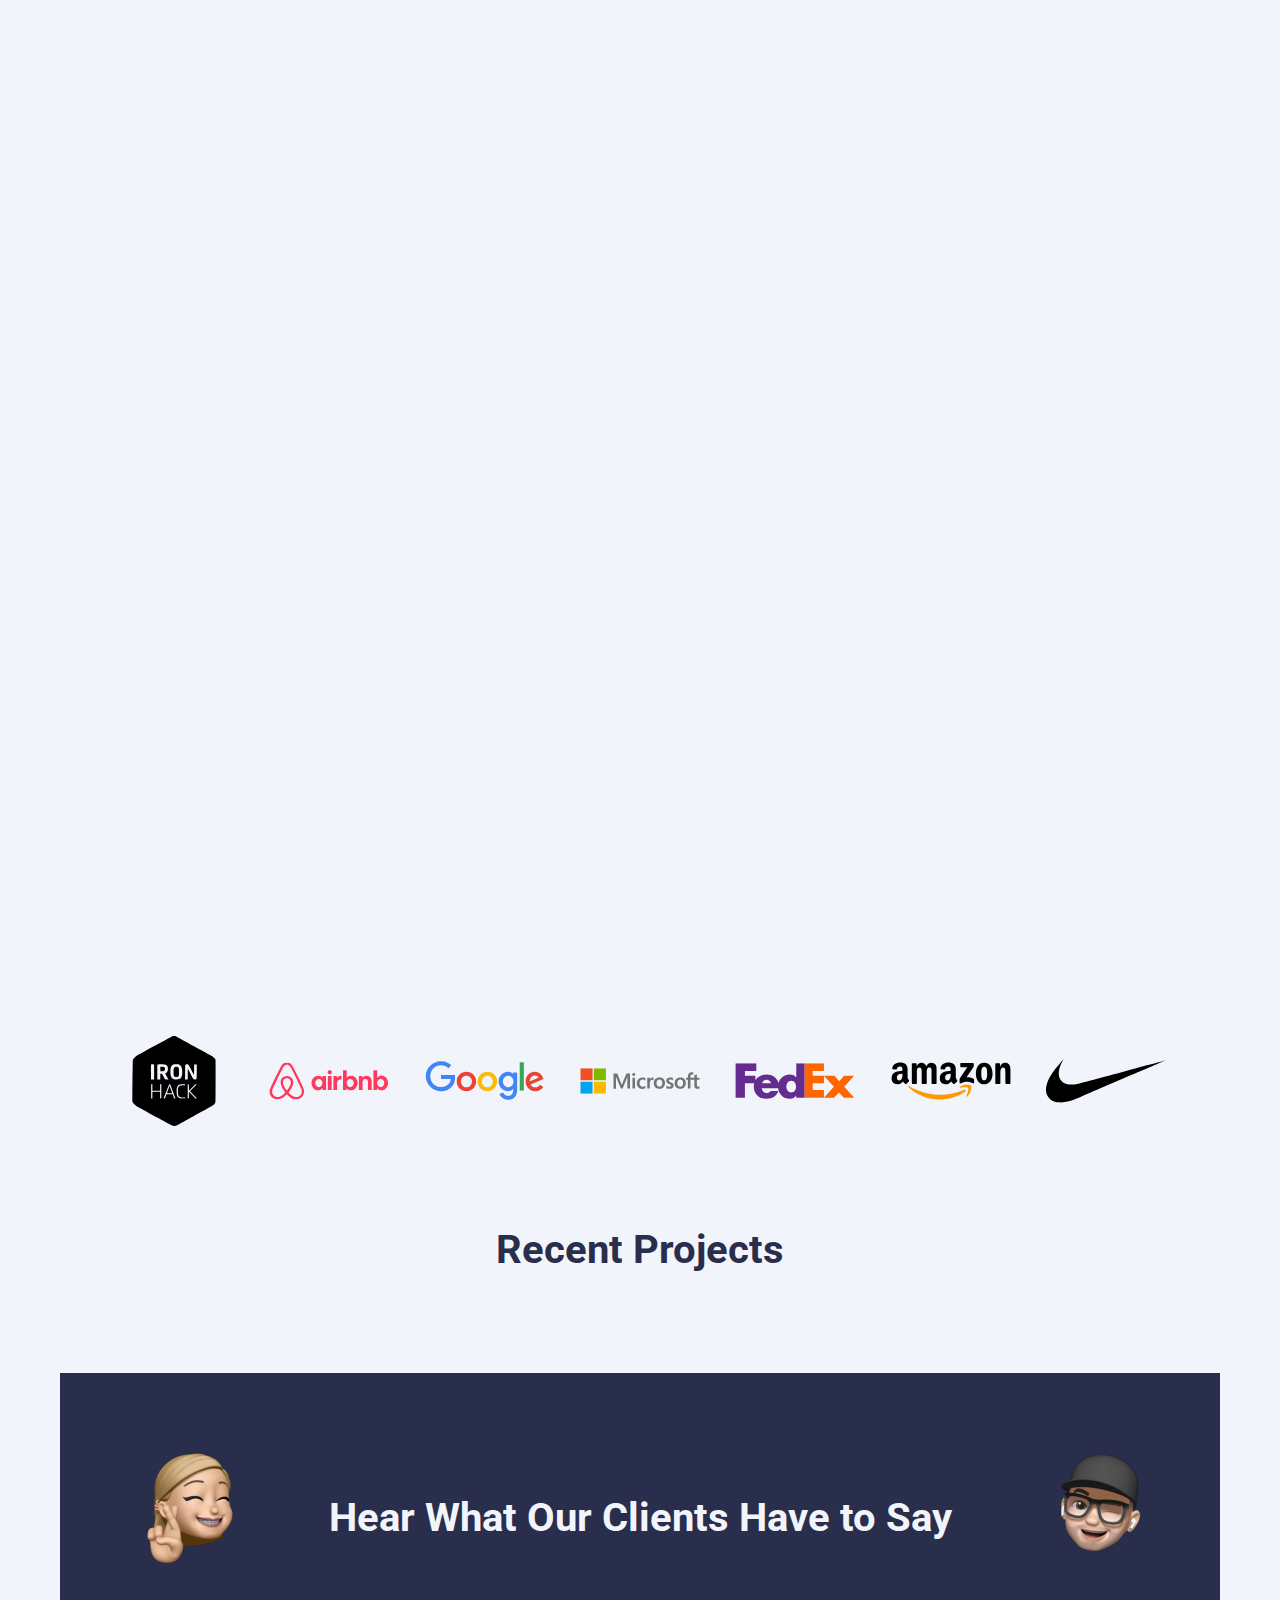
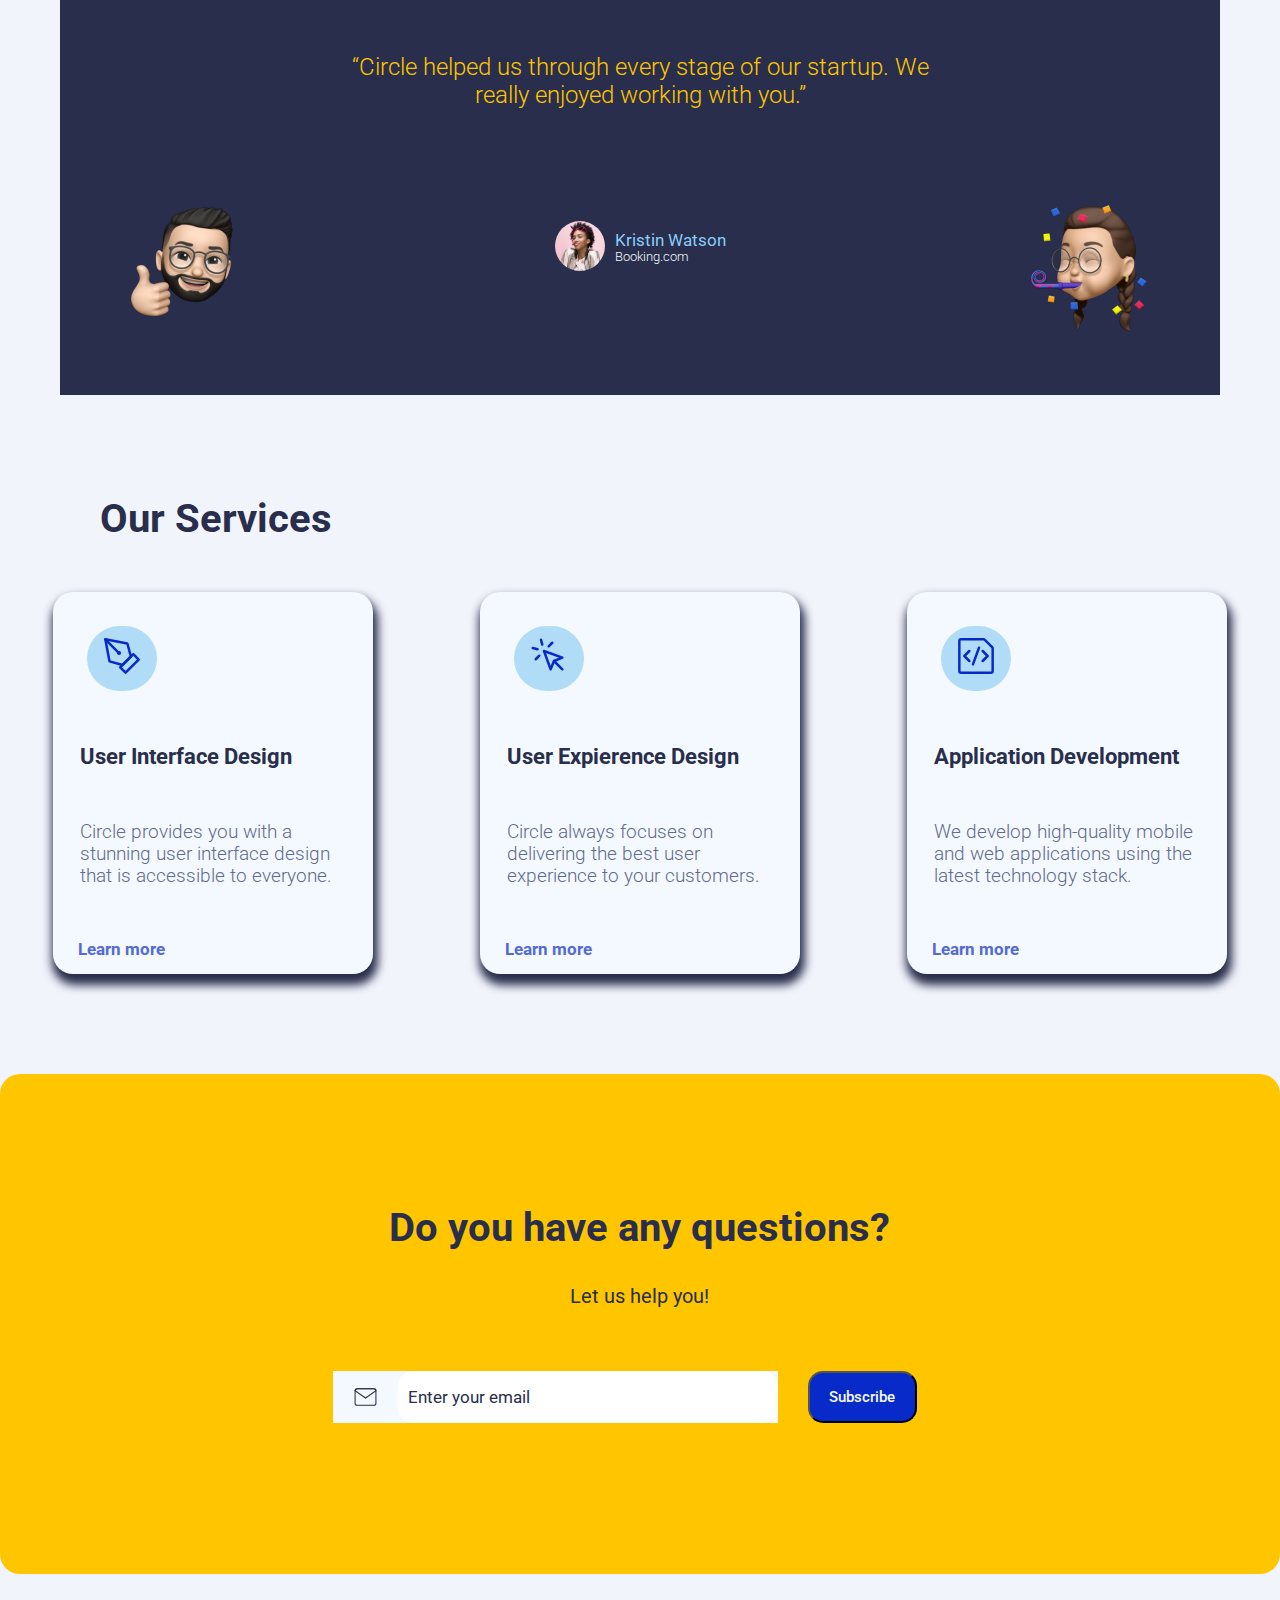
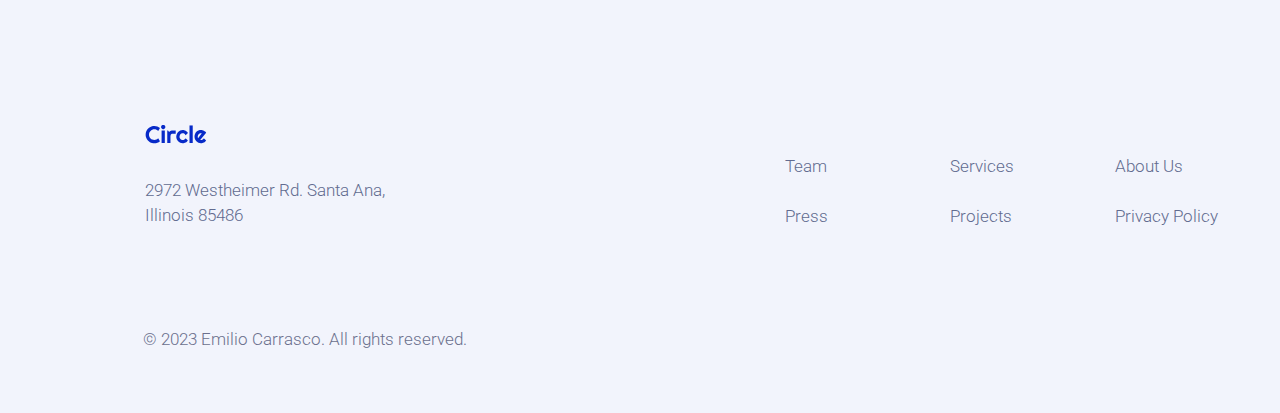
<file: index.html>
<!DOCTYPE html>
<html lang="en">

<head>
   <meta charset="UTF-8" />
   <meta http-equiv="X-UA-Compatible" content="IE=edge" />
   <meta name="viewport" content="width=device-width, initial-scale=1.0" />
   <title>Circle Agency Emiand13</title>
   <link rel="stylesheet" href="resources/styles/style.css" />
   <link rel="stylesheet" href="resources/styles/MediaQuery.css" />
</head>

<body>
   <!-- -----------SuperSplash------------------ -->
    <div class="supersplash">
      <div class="circle13"></div>
      <div class="outer-circle"></div>
      <div class="inner-circle"></div>
      <div class="box box-top-left"></div>
      <div class="box box-bottom-left"></div>
      <div class="box box-bottom-right"></div>
      <div class="box box-top-right"></div>
   </div>  
   <!--------- Empieza el NavBar mobile------------------------>
   <section class="top-nav">
      <div>
         <img class="move-logo" src="./resources/images/logos/circle.svg" alt="circle-logo" />
      </div>
      <input id="menu-toggle" type="checkbox" />
      <label class="menu-button-container" for="menu-toggle">
         <div class="menu-button"></div>
      </label>
      <ul class="menu">
         <li><a href="index.html" class="headline-light"> Home</a>
         </li>
         <li>
            <a href="./project-page-simple.html" class="headline-light">
               Project-Page-Simple</a>
         </li>
         <li>
            <a href="index.html#projects" class="headline-light">
               Projects</a>
         </li>
         <li>
            <a href="index.html#services" class="headline-light">
               Services</a>
         </li>
         <li>
            <a href="about.html#about" class="headline-light">
               About</a>
         </li>
      </ul>
      <button id="header-button" class="btn" onclick="location.href='contact-us.html'" type="button">
         Contact Us
      </button>
   </section>

   <!------------------ Empieza la seccion Hero --------->
   <section class="section1" id="home">
      <div class="home flex">
         <h1>Empower Your Business With Stunning Design!</h1>
         <p>
            Circle is a digital design and development studio. We design and
            develop astonishing websites and mobile apps.
         </p>

         <!-- Este código crea un enlace de texto "Get in touch" dentro de un contenedor div. Al hacer clic en este enlace, el usuario será dirigido al archivo "contact-us.html". -->

         <div class="buttonsHero flex">
            <a href="./contact-us.html" class="getinTouch buttonGetinTouch  buttonBlue" style="cursor: pointer">Get
               in touch
            </a>

            <!-- Este código crea un enlace de texto "seeourWork" dentro de un contenedor div. Al hacer clic en este enlace, el usuario será dirigido a la seccion "Recent Projects". -->
            <a href="#projects" class="seeourWork buttonWhite" style="cursor: pointer">See our work
            </a>
         </div>
      </div>

      <!-- En este codigo tenemos 3 imagenes dentro de un div con diferentes clases para los estilos  -->

      <div class="heroComposition">
         <img class="creditcard card1" src="./resources/images/hero-section/card-1.png" alt="credit/debit card" />
         <img class="hero" src="./resources/images/hero-section/hero-image.png" alt="hero_img" />
         <img class="creditcard card2" src="./resources/images/hero-section/card-2.png" alt="card2" />
      </div>
   </section>

   <!-- Empieza Seccion de logos -->


   <section class="brands flex margin-index">

      <img class="slideLeft" src="./resources/images/logos/OIP.svg" alt="Ironhack logo" />
      <img class="slideLeft" src="./resources/images/logos/airbnb-logo.svg" alt="Airbnb logo" />
      <img class="slideLeft" src="./resources/images/logos/google-logo.svg" alt="Google logo" />
      <img class="slideLeft" src="./resources/images/logos/microsoft-logo.svg" alt="Microsoft logo" />

      <!-- He quitado el logo adidas porque no me gusta como queda -->

      <!-- <img class="slideLeft" 
    src="./resources/images/logos/Adidas_Logo.svg" 
    alt="Adidas_Logo" />  -->
    
      <img class="slideLeft" src="./resources/images/logos/fedex-logo.svg" alt="Fedex logo" />
      <img class="slideLeft" src="./resources/images/logos/amazon-logo.svg" alt="Amazon logo" />
      <img class="slideLeft" src="./resources/images/logos/Logo_NIKE.svg" alt="Logo_NIKE" />
   </section>
   <!-- Empieza Recent Projects -->

   <section id="projects" class="recent-projects">
      <h3>Recent Projects</h3>
   </section>
   <!--        
       <section class="projects-wrapper">
         <div class="container">
            <img class="projects-img"
             id="API1img"
              src="./resources/images/projects-section/1.jpg" 
              alt="simplify" />
            <div class="inner-project">
               <h4 id="API1name" class="body-intro">Simplify</h4>
               <p id="API1description" class="feature-text">UI Design & App Development</p>
               <ahref="./project-page-simple.html">Learn more</a>
            </div>
         </div>
      
         <div class="container">
            <img class="projects-img" id="API2img" src="./resources/images/projects-section/2.jpg" alt="Dashcoin-icon" />
            <div class="inner-project">
               <h4 id="API2name" class="body-intro">Dashcoin</h4>
               <p id="API2description" class="feature-text">Web Development</p>
               <a href="./project-page-simple.html">Learn more</a>
            </div>
         </div>
      
         <div class="container">
            <img class="projects-img" id="API3img" src="./resources/images/projects-section/3.jpg" alt="Vectorify-icon" />
            <div class="inner-project">
               <h4 id="API3name" class="body-intro">Vectorify</h4>
               <p id="API3description" class="feature-text">User Experience Design</p>
               <a href="./project-page-simple.html">Learn more</a>
            </div>
         </div>
      </section>  -->

   <!-- ----------Empieza la seccion Reviews ------------------>

   <section id="reviews">
      <div class="box-sm review-box">
         <div class="review-col">
            <img src="./resources/images/testimonial-section/memoji-1.png" class="emoji" alt="" />

            <img src="./resources/images/testimonial-section/memoji-3.png" class="emoji" alt="" />
         </div>

         <div class="review-col">
            <h2>Hear What Our Clients Have to Say</h2>
            <q>Circle helped us through every stage of our startup. We
               really enjoyed working with you.</q>

            <div id="review-name">
               <div class="review-name-img">
                  <img src="./resources/images/testimonial-section/profile.png" alt="" />
               </div>
               <div class="review-name-text">
                  <h3>Kristin Watson</h3>
                  <p>Booking.com</p>
               </div>
            </div>
         </div>
         <div class="review-col">
            <img src="./resources/images/testimonial-section/memoji-2.png" class="emoji"
               alt="woman looking at camera" />
            <img src="./resources/images/testimonial-section/memoji-4.png" class="emoji" alt="" />
         </div>
      </div>
   </section>

   <!-- Empieza Our Services -->

   <section id="services" class="our-services margin-large">
      <h3>Our Services</h3>
   </section>


   <!-- Aqui cambiaremos la clase projects por projects-services -->
   <!-- Aqui cambiaremos la clase container por container-services -->
   <section class="projects-services">
      <div class="container-services">
         <main class="services-img">
            <img src="./resources/images/services-section/icons/1.svg" alt="User Interface Design" />
         </main>

         <h5>User Interface Design</h5>
         <p class="feature-text-services">
            Circle provides you with a stunning user interface design that is
            accessible to everyone.
         </p>

         <a href="./project-page-simple.html"> Learn more</a>
      </div>

      <div class="container-services">
         <main class="services-img">
            <img src="./resources/images/services-section/icons/2.svg" alt="User Interface Design" />
         </main>

         <h5>User Expierence Design</h5>
         <p class="feature-text-services">
            Circle always focuses on delivering the best user experience to
            your customers.
         </p>

         <a href="./project-page-simple.html"> Learn more</a>
      </div>

      <div class="container-services">
         <main class="services-img">
            <img src="./resources/images/services-section/icons/3.svg" alt="User Interface Design" />
         </main>

         <h5>Application Development</h5>
         <p class="feature-text-services">
            We develop high-quality mobile and web applications using the
            latest technology stack.
         </p>

         <a href="./project-page-simple.html"> Learn more</a>
      </div>
   </section>

   <!-- Empieza Newsletter -->

   <section id="newsletter" class="margin-medium">
      <div class="newsletter-wrapper half-width-desktop full-width-mobile margin-mobile">
         <h3>Do you have any questions?</h3>
         <p class="body-intro-light">Let us help you!</p>
         <div class="newsletter-subscribe flex-column-mobile">
            <div class="newsletter-subscribe-input full-width-mobile">
               <img src="./resources/images/newsletter/icon/mail.svg" />
               <input type="email" placeholder="Enter your email" />
            </div>
            <button class="btn full-width-mobile margin-desktop">
               Subscribe
            </button>
         </div>
      </div>
   </section>

   <footer id="footer">
      <div class="footer-container margin-large">
         <div class="footer-content">
            <img src="./resources/images/logos/circle.svg" alt="circle-logo" />
            <p>2972 Westheimer Rd. Santa Ana,<br />Illinois 85486</p>
         </div>

         <div class="footer-content">
            <div class="footer-content-row">
               <a href="./about.html#team">Team</a>
               <a href="index.html#services">Services</a>
               <a href="./about.html#about">About Us</a>
            </div>

            <div class="footer-content-row">
               <a href="./index.html#home">Press</a>
               <a href="index.html#projects">Projects</a>
               <a href="./index.html#home">Privacy Policy</a>
            </div>
         </div>
      </div>
      <p class="Copyright-Emi"> © 2023 Emilio Carrasco. All rights reserved.</p>
      <script src="./resources/js/project.js"></script>
      <script src="./resources/js/index.js"></script>
      <script src="./resources/js/contact.js"></script> 
      <script src="./resources/js/splash.js"></script>

   </footer>
</body>

</html>
</file>
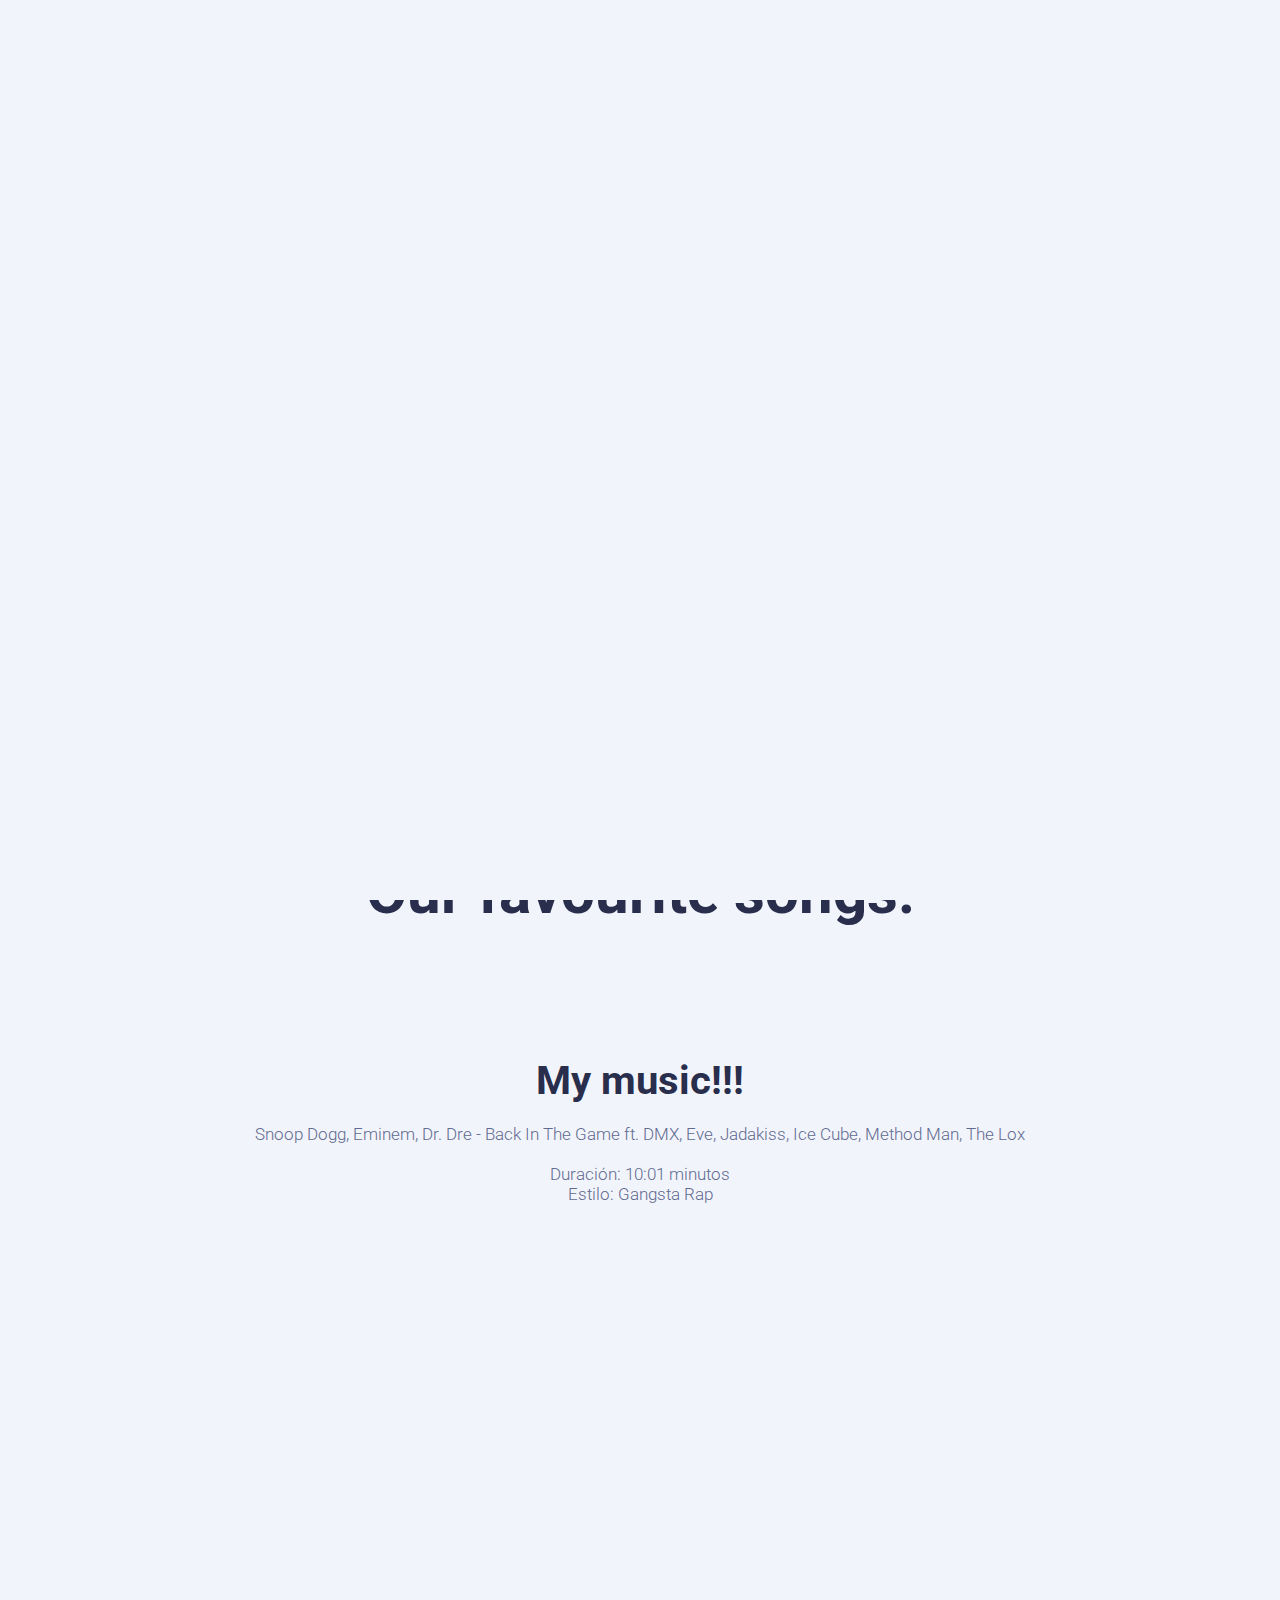
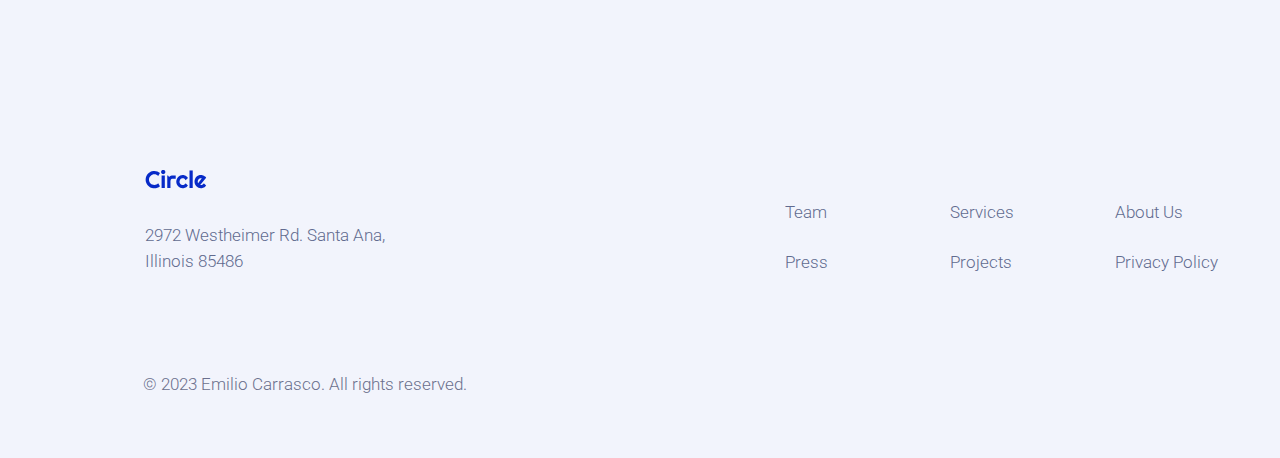
<file: about.html>
<!DOCTYPE html>
<html lang="en">

<head>
   <meta charset="UTF-8" />
   <meta http-equiv="X-UA-Compatible" content="IE=edge" />
   <meta name="viewport" content="width=device-width, initial-scale=1.0" />
   <link rel="stylesheet" href="resources/styles/style.css" />
   <link rel="stylesheet" href="resources/styles/MediaQuery.css" />
   <title>About Emiand13</title>
</head>

<body>

   <!-- SUPERSPLASH ======================================================== -->
   <div class="supersplash">
      <div class="circle13"></div>
      <div class="outer-circle"></div>
      <div class="inner-circle"></div>
      <div class="box box-top-left"></div>
      <div class="box box-bottom-left"></div>
      <div class="box box-bottom-right"></div>
      <div class="box box-top-right"></div>
   </div>

   <!-- NAV BAR Y TOGGLE ==================================================== -->
   <section class="top-nav">
      <div>
         <img class="move-logo" src="./resources/images/logos/circle.svg" alt="circle-logo" />
      </div>
      <input id="menu-toggle" type="checkbox" />
      <label class="menu-button-container" for="menu-toggle">
         <div class="menu-button"></div>
      </label>
      <ul class="menu">
         <li><a href="index.html" class="headline-light"> Home</a></li>
         <li><a href="./project-page-simple.html" class="headline-light">Project-Page-Simple</a></li>
         <li><a href="index.html#projects" class="headline-light">Projects</a></li>
         <li><a href="index.html#services" class="headline-light">Services</a></li>
      </ul>
      <button id="header-button" class="btn" onclick="location.href='contact-us.html'" type="button">
         Contact Us
      </button>
   </section>

   <!-- HEADER ============================================================ -->

   <section class="about-container">
      <h1 class="titulo-about">About Us</h1>
   </section>

   <br>

   <!-- TARGETA FLIP ======================================================== -->

   <div class="container flex">
      <div class="wrap">
         <div class="tarjeta-wrap">
            <div class="tarjeta">
               <div class="adelante" id="emi-img">
                  <h4 class="text-shadow" id="emi-name"></h4>
                  <img class="card-image" src="./resources/images/about/-1_orig[2399].jpeg" alt="">
               </div>
               <div class="atras">
                  <h2 id="emi-city"></h2>
                  <p id="emi-hobbies"></p>
                  <p class="bio" id="emi-bio"></p>
               </div>
            </div>
         </div>
      </div>
   </div>

   <!-- OUR FAVOURITE SONGS!!! -->

   <div class="estilo-general">
      <h1 class="musica-titulo">Our favourite songs!</h1>
      <h3 class="musica-titulo2">My music!!!</h3>
      <p class="musica-titulo-3">Snoop Dogg, Eminem, Dr. Dre - Back In The Game ft. DMX, Eve, Jadakiss, Ice Cube, Method
         Man, The Lox</p>
      <br>
      <p class="parrafo">Duración: 10:01 minutos</p>
      <p class="estilo-musica">Estilo: Gangsta Rap</p>
   </div>


   <!-- VIDEO SNOOP DOGG  ========================================== -->


   <section class="musica" id="musica">
      <div class="center-video">
         <iframe width="560" height="315" src="https://www.youtube.com/embed/_Rks2oCRS88" title="YouTube video player"
            frameborder="0"
            allow="accelerometer; autoplay; clipboard-write; encrypted-media; gyroscope; picture-in-picture; web-share"
            allowfullscreen></iframe>
      </div>
   </section>

   <!-- FOOTER ======================================================== -->


   <footer id="footer">
      <div class="footer-container margin-large">
         <div class="footer-content">
            <img src="./resources/images/logos/circle.svg" alt="circle-logo" />
            <p>2972 Westheimer Rd. Santa Ana,<br />Illinois 85486</p>
         </div>

         <div class="footer-content">
            <div class="footer-content-row">
               <a href="./about.html#team">Team</a>
               <a href="index.html#services">Services</a>
               <a href="./about.html#about">About Us</a>
            </div>

            <div class="footer-content-row">
               <a href="./index.html#home">Press</a>
               <a href="index.html#projects">Projects</a>
               <a href="./index.html#home">Privacy Policy</a>
            </div>
         </div>
      </div>
      <p class="Copyright-Emi"> © 2023 Emilio Carrasco. All rights reserved.</p>

      <script src="./resources/js/splash.js"></script>
      <script src="./resources/js/about.js"></script>
   </footer>


</body>

</html>
</file>
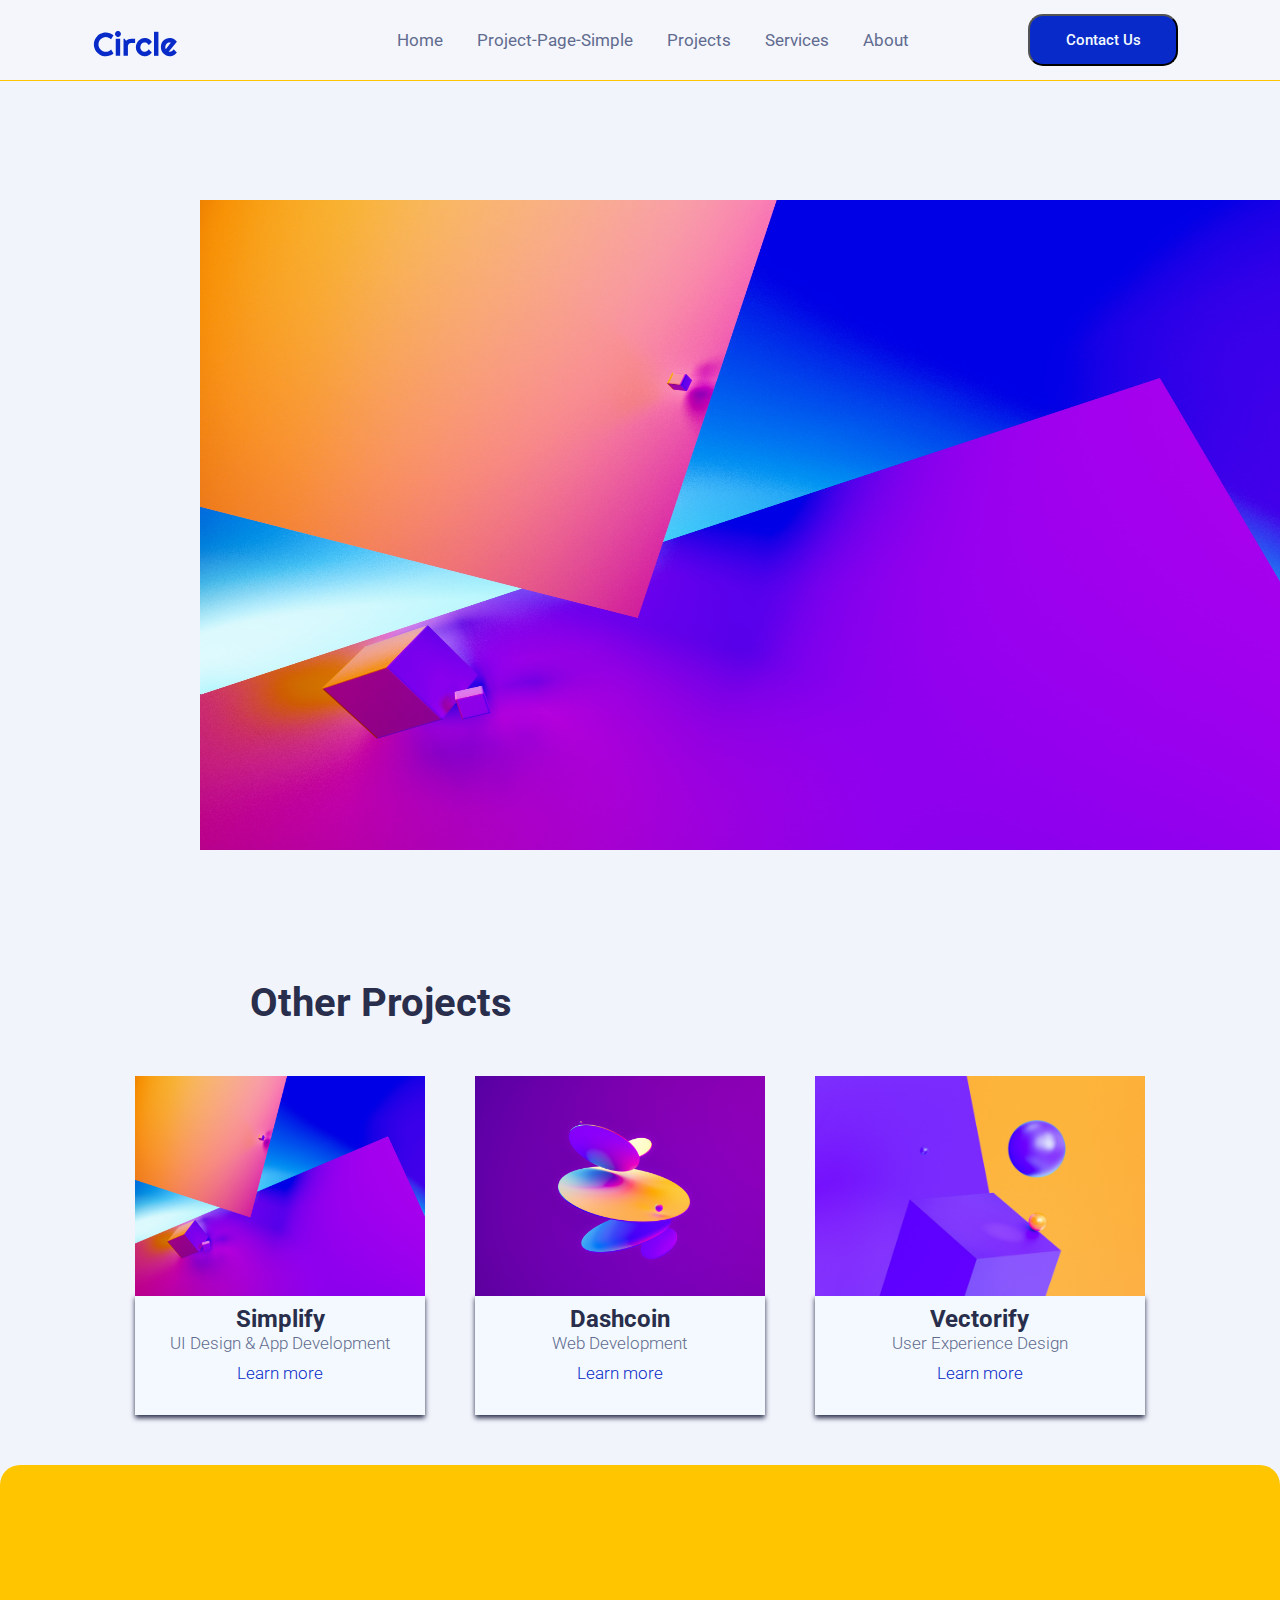
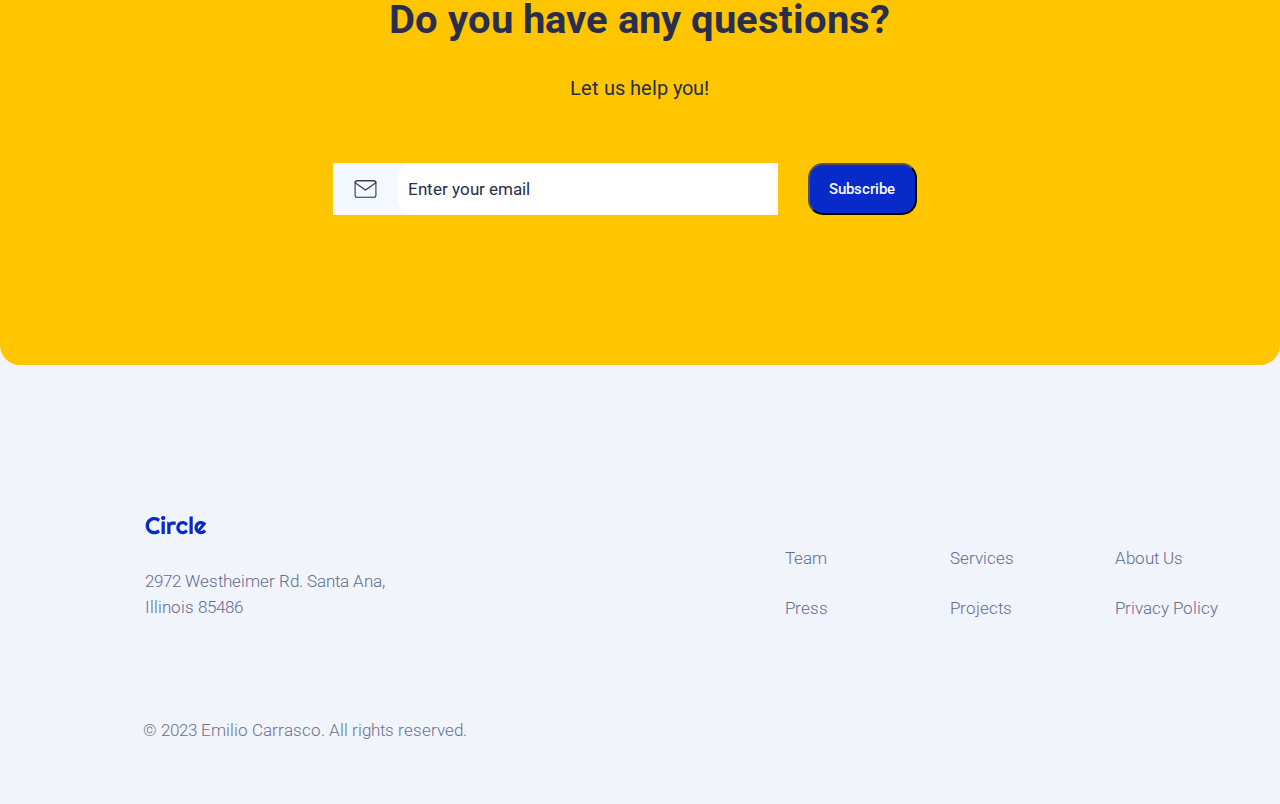
<file: project-page-simple.html>
<!DOCTYPE html>
<html lang="en">

<head>
   <meta charset="UTF-8" />
   <meta name="viewport" content="width=device-width, initial-scale=1.0" />
   <title>Project-Page-Simple</title>
   <link rel="preconnect" href="https://fonts.gstatic.com" />
   <link href="https://fonts.googleapis.com/css2?family=Roboto&display=swap" rel="stylesheet" />
   <link rel="stylesheet" href="./resources/styles/style.css" />
   <link rel="stylesheet" href="./resources/styles/MediaQuery.css" />
</head>

<body>

   <!-- NAV BAR Y MENU TOGGLE======================= -->

   <section class="top-nav">
      <div>
         <img class="move-logo" src="./resources/images/logos/circle.svg" alt="circle-logo" />
      </div>
      <input id="menu-toggle" type="checkbox" />
      <label class="menu-button-container" for="menu-toggle">
         <div class="menu-button"></div>
      </label>
      <ul class="menu">
         <li><a href="index.html" class="headline-light"> Home</a>
         </li>
         <li>
            <a href="./project-page-simple.html" class="headline-light">
               Project-Page-Simple</a>
         </li>
         <li>
            <a href="index.html#projects" class="headline-light">
               Projects</a>
         </li>
         <li>
            <a href="index.html#services" class="headline-light">
               Services</a>
         </li>
         <li>
            <a href="about.html#about" class="headline-light">
               About</a>
         </li>
      </ul>
      <button id="header-button" class="btn" onclick="location.href='contact-us.html'" type="button">
         Contact Us
      </button>
   </section>

   <!-- HEADER===================================== -->
   <!-- PROJECT PAGE SIMPLE ================================= -->

   <div>
      <section class="project-article">
         <div class="simplify">
            <h1>
               <!-- Simplify -->
            </h1>
         </div>
         <div class="project-name">
            <h4>
               <!-- UI Design & App Development -->

            </h4>
            <div class="project-date">
               <h5>
                  <span><!-- Completed on 31/05/23 --></span>
               </h5>
            </div>

         </div>
         <div class="project-image">

            <img src="./resources/images/projects-section/1.jpg">

         </div>
         <p>
            <!-- Simplify is lorem ipsum dolor sit amet, consectetur adipiscing elit. Sed
     feugiat faucibus sem, id vulputate justo ornare non. Nullam et vehicula
     sem. Pellentesque bibendum massa non nisl posuere cursus. Aliquam ac
     eros pretium neque consequat facilisis. Ut sit amet justo varius ex
     ultrices fringilla. Sed vel turpis fringilla ante gravida vestibulum.
     Etiam a sollicitudin leo. Nunc metus lectus, lacinia ut arcu quis,
     pretium congue lacus.<br />
     <br />
     Aliquam blandit varius metus, in mattis orci convallis sit amet. Fusce
     et sem ac velit placerat ultrices in id dolor. Sed eget auctor metus.
     Sed suscipit fringilla lectus, a maximus justo bibendum a. Donec et
     pellentesque nisl, vitae tempus lorem. Sed efficitur cursus rhoncus.
     Duis placerat nisi quis mi tincidunt, sit amet tincidunt urna convallis.
     Nam et sagittis felis. Pellentesque placerat orci sodales nisi convallis
     ultrices. Nunc posuere neque eu mi imperdiet ullamcorper. Praesent
     tempor convallis rutrum. Vestibulum dignissim pellentesque eros in
     placerat. Etiam at nisi quis quam sollicitudin vehicula sit amet vel mi. -->
         </p>
      </section>




      <!-- OTHER PROJECTS ========================= -->

      <section class="other-projects">
         <h3>Other Projects</h3>


         <section class="projects-wrapper2">
            <div class="container2">
               <img class="projects-img2" src="./resources/images/projects-section/1.jpg" alt="simplify" />
               <div class="inner-project2">
                  <h4 class="body-intro">Simplify</h4>
                  <p class="feature-text2">UI Design & App Development</p>
                  <a href="./project-page-simple.html">Learn more</a>
               </div>
            </div>

            <div class="container2">
               <img class="projects-img2" src="./resources/images/projects-section/2.jpg" alt="Dashcoin-icon" />
               <div class="inner-project2">
                  <h4 class="body-intro">Dashcoin</h4>
                  <p class="feature-text2">Web Development</p>
                  <a href="./project-page-simple.html">Learn more</a>
               </div>
            </div>

            <div class="container2">
               <img class="projects-img2" src="./resources/images/projects-section/3.jpg" alt="Vectorify-icon" />
               <div class="inner-project2">
                  <h4 class="body-intro">Vectorify</h4>
                  <p class="feature-text2">User Experience Design</p>
                  <a href="./project-page-simple.html">Learn more</a>
               </div>
            </div>
         </section>
      </section>
      <!-- ============================================ -->

      <!-- SECCION NEWSLETTER ==============================   -->

      <section id="newsletter" class="margin-medium">
         <div class="newsletter-wrapper half-width-desktop full-width-mobile margin-mobile">
            <h3>Do you have any questions?</h3>
            <p class="body-intro-light">Let us help you!</p>
            <div class="newsletter-subscribe flex-column-mobile">
               <div class="newsletter-subscribe-input full-width-mobile">
                  <img src="./resources/images/newsletter/icon/mail.svg" />
                  <input type="email" placeholder="Enter your email" />
               </div>
               <button class="btn full-width-mobile margin-desktop">
                  Subscribe
               </button>
            </div>
         </div>
      </section>


      <!-- FOOTER ==========================================  -->


      <footer id="footer">
         <div class="footer-container margin-large">
            <div class="footer-content">
               <img src="./resources/images/logos/circle.svg" alt="circle-logo" />
               <p>2972 Westheimer Rd. Santa Ana,<br />Illinois 85486</p>
            </div>

            <div class="footer-content">
               <div class="footer-content-row">
                  <a href="#">Team</a>
                  <a href="index.html#services">Services</a>
                  <a href="#">About Us</a>
               </div>

               <div class="footer-content-row">
                  <a href="#">Press</a>
                  <a href="index.html#projects">Projects</a>
                  <a href="#">Privacy Policy</a>
               </div>
            </div>
         </div>
      </footer>
      <script src="./resources/js/project.js"></script>
      <script src="./resources/js/index.js"></script>
      <script src="./resources/js/splash.js"></script>
      <p class="Copyright-Emi"> © 2023 Emilio Carrasco. All rights reserved.</p> 
</body>

</html>
</file>
<file: resources/styles/style.css>
@import url("https://fonts.googleapis.com/css2?family=Cinzel&family=Roboto:wght@100;300;400;500&display=swap");

/* #COLORS============================================ */

:root {
  --primary: #072ac8;
  --secondaryDark: #ffc600;
  --dark-blue-hover: #536ad5;
  --light-blue: #b0dcf7;
  --black: #282e4b;
  --dark-grey: #616b8f;
  --light-grey: #f2f4fc;
  --white: #f3f9fe;
  --yellow: #ffc600;
  --greenyellow: rgb(153, 255, 0);
  --diameter: 25vw;
  --circular-line-width: 2px;
}

/*INDEX VALORES GENERALES =================================== */

* {
  margin: 0px;
  padding: 0px;
  font-family: "Roboto";
  color: var(--dark-grey);
  font-size: 17px;
}

a,
a:link,
a:visited {
  text-decoration: none;
}

a:hover,
a:active {
  font-weight: bold;
  color: var(--dark-blue);
  transition: 0.2s;
}



body {
  background-color: var(--light-grey);
  font-family: "Roboto", sans-serif;
  font-style: normal;
  font-weight: 300;
}

h1,
h2,
h3,
h4,
h5,
.body-intro,
.headline,
.headline-light .caption,
.caption-light {
  color: var(--black);
}

.body-intro-light {
  color: var(--dark-grey);
}

.body-intro,
.headline {
  font-weight: 500;
}

.body-intro-light,
.headline-light,
.caption,
.caption-light {
  font-weight: 400;
}

h1 {
  font-size: 60px;

}

h2 {
  font-size: 50px;
  line-height: 59px;
}

h3 {
  font-size: 40px;
  line-height: 47px;
}

h4 {
  font-weight: 500;
  font-size: 24px;
  line-height: 28px;
}

.body-intro {
  font-size: 24px;
  line-height: 28px;
}

.body-intro-light {
  font-size: 20px;
  line-height: 30px;
}

.headline {
  font-size: 17px;
  line-height: 22px;
}

.headline-light {
  font-size: 17px;
  line-height: 26px;
}



.btn,
.btn-large {
  background-color: var(--dark-blue);
  color: var(--white);

  display: flex;
  justify-content: center;
  flex-direction: column;
  align-content: center;
  align-items: center;
  font-size: 15px;
  line-height: 22px;
  font-weight: 500;
  border-radius: 15px;

  cursor: pointer;
}

.btn {
  width: 150px;
  height: 52px;
  border-radius: 15px;
  background-color: var(--primary);
}

.btn-large {
  width: 100%;
  height: 80px;
  background-color: var(--primary);

}

.btn:hover,
.btn-large:hover {
  background-color: var(--dark-blue-hover);
  transition: 0.2s;
}

/*FIN INDEX VALORES GENERALES ============================== */



/*SUPERSPLASH=============================================== */

.supersplash {
  position: fixed;
  top: 0;
  left: 0;
  width: 100vw;
  max-width: 100vw;
  height: 100vh;
  z-index: 200;
  background-color: var(--light-grey)
}

.supersplash.display-none {
  position: fixed;
  top: 0;
  left: 0;
  opacity: 0;
  width: 95vw;
  max-width: 1200px;
  height: 100vh;
  z-index: -10;
  background-color: var(--light-grey);
  transition: all 1s;
}

.supersplash h1 {
  font-size: 2em;
  position: fixed;
  top: 39vh;
  left: 37vw;
  background-color: transparent;
  color: var(--primary);
}

@keyframes fadeIn {
  to {
    opacity: 1;
  }
}

@keyframes goUp {
  from {
    transform: translate3d(0, 90px, 0);
  }
}

.fade-in {
  opacity: 0;
  animation: fadeIn 1s ease-in forwards, goUp 0.5s ease-in forwards;
}

/*CIRCULAR ANIMATION =====================================*/

.circle13 {
  position: fixed;
  display: inline;
}

.outer-circle {
  position: absolute;
  top: 24vh;
  left: 35vw;
  height: var(--diameter);
  width: var(--diameter);
  border-radius: 50%;
  background: var(--secondaryDark);
}

.inner-circle {
  position: absolute;
  top: calc(24vh + var(--circular-line-width));
  left: calc(35vw + var(--circular-line-width));
  height: calc(var(--diameter) - 2 * var(--circular-line-width));
  width: calc(var(--diameter) - 2 * var(--circular-line-width));
  background-color: #f2f4fc;
  border-radius: 50%;
}

.box {
  position: absolute;
  height: calc(var(--diameter) / 2);
  width: calc(var(--diameter) / 2);
  background: #f2f4fc;
}

.box-top-left {
  left: 35vw;
  top: 24vh;
  transform-origin: 100% 100%;
  animation: show-top-left 0.5s linear forwards;
}

.box-bottom-left {
  left: 35vw;
  top: calc(24vh + var(--diameter) / 2);
  transform-origin: 100% 0;
  animation: show-bottom-left 0.5s linear 0.5s forwards;
}

.box-bottom-right {
  left: calc(35vw + var(--diameter) / 2);
  top: calc(24vh + var(--diameter) / 2);
  transform-origin: 0 0;
  animation: show-bottom-right 0.5s linear 1s forwards;
}

.box-top-right {
  top: 24vh;
  left: calc(35vw + var(--diameter) / 2);
  transform-origin: 0 100%;
  animation: show-top-right 0.5s linear 1.5s forwards;
}

@keyframes show-top-left {
  0% {
    transform: skewX(0deg);
  }

  99.9% {
    height: calc(var(--diameter) / 2);
    width: calc(var(--diameter) / 2);
  }

  100% {
    height: 0;
    width: 0;
    transform: skewX(90deg);
  }
}

@keyframes show-bottom-left {
  0% {
    transform: skewY(0deg);
  }

  99.9% {
    height: calc(var(--diameter) / 2);
    width: calc(var(--diameter) / 2);
  }

  100% {
    height: 0;
    width: 0;
    transform: skewY(-90deg);
  }
}

@keyframes show-bottom-right {
  0% {
    transform: skewX(0deg);
  }

  99.9% {
    height: calc(var(--diameter) / 2);
    width: calc(var(--diameter) / 2);
  }

  100% {
    height: 0;
    width: 0;
    transform: skewX(90deg);
  }
}

@keyframes show-top-right {
  0% {
    transform: skewY(0deg);
  }

  99.9% {
    height: calc(var(--diameter) / 2);
    width: calc(var(--diameter) / 2);
  }

  100% {
    height: 0;
    width: 0;
    transform: skewY(-90deg);
  }
}

/*BRANDS SECTION ============================================ */

.brands {
  display: flex;
  justify-content: space-around;
  align-items: center;
  overflow: hidden;
  margin-top: 80px;

}

.margin-index {
  width: 85%;
  margin: 3% 7.5% 3% 7.5%;
}

.brands img {
  margin-top: 17vw;
  width: 120px;
  height: 90px;
  position: relative;
  animation: slideLeft 10s linear infinite;
}

@keyframes slideLeft {
  0% {
    left: 100%;
  }

  100% {
    left: -100%;
  }
}

/*FIN BRANDS =============================================== */

/*========================================================== */

/*NAV PRNCIPAL ============================================= */

.top-nav {
  display: flex;
  width: 100%;
  position: fixed;
  left: 0;
  background-color: #f4f6fc;
  border-bottom: 0.5px solid var(--secondaryDark);
  justify-content: space-evenly;
  align-items: center;
  height: 80px;
  top: 0px;
  z-index: 1;
}

.menu {
  display: flex;
  flex-direction: row;
  list-style-type: none;
  margin: 0;
  padding: 0;
  display: flex;
  list-style-type: none;
  justify-content: space-around;
  padding-left: 100px;
}

.menu a:link {
  text-decoration: none;
}

.menu a:visited {
  text-decoration: none;
}

.menu a:hover {
  font-weight: bold;
  color: #072ac8;
}

.menu a:active {
  font-weight: bold;
  color: #072ac8;
}

.menu>li {
  margin: 0 1rem;
  overflow: hidden;
}



/*MENU TOGGLE ============================================= */

#menu-toggle {

  display: none;
}

.menu-button,
.menu-button::before,
.menu-button::after {
  display: block;
  background-color: rgb(255, 196, 0);
  position: absolute;
  height: 4px;
  width: 30px;
  transition: transform 400ms cubic-bezier(0.23, 1, 0.32, 1);
  border-radius: 2px;
}

.menu-button::before {
  content: "";
  margin-top: -8px;
}

.menu-button::after {
  content: "";
  margin-top: 8px;
}

#menu-toggle:checked+.menu-button-container .menu-button::before {
  margin-top: 0px;
  transform: rotate(405deg);
}

#menu-toggle:checked+.menu-button-container .menu-button {
  background: rgba(255, 255, 255, 0);
}

#menu-toggle:checked+.menu-button-container .menu-button::after {
  margin-top: 0px;
  transform: rotate(-405deg);
}

.menu-button-container {
  display: none;
  cursor: pointer;
  justify-content: center;
}

/* FIN MENU TOGGLE ======================================== */



/*RECENT PROJECTS ========================================= */

.recent-projects {
  width: 100%;
  display: flex;
  flex-direction: row;
  flex-wrap: wrap;
  align-items: center;
  text-align: center;
  margin-bottom: 100px;
  margin-top: 100px;
  gap: 50px;
  justify-content: center;


}

.recent-projects div {
  display: flex;
  flex-wrap: wrap;
  flex-direction: column;
  justify-content: space-between;
  background-color: var(--white);
  box-shadow: var(--black) 0px 3px 5px 0px;
  /* border-radius: 20px 20px 20px 20px; */

}

.recent-projects h3 {
  width: 100%;
  text-align: center;
  padding: 0px;


}

.container-services {
  display: flex;
  flex-wrap: wrap;
  flex-direction: column;
  justify-content: space-between;
  background-color: var(--white);
  gap: 25px;

}

.projects-img {
  width: 100%;
  height: 220px;

  margin-bottom: 0px;
  margin-top: 0px;
  gap: 25px;
}

.feature-text {
  padding: 0px;
  margin-bottom: 10px;

}

.inner-project a {
  padding-top: 15px;
  padding-bottom: 25px;
  padding-left: 0px;
  text-align: center;

  color: var(--primary);
}

.projects a:hover {
  font-weight: bold;

}


.inner-project {
  width: 100%;
  text-align: center;
  flex-wrap: wrap;
}

.inner-project h4 {
  padding-left: 0px;
  padding-top: 10px;
  padding-bottom: 5px;
  font-weight: bold;
}

/*FIN RECENT PROJECTS ===================================== */

/* ======================================================== */

/*REVIEWS ESTILOS GENERALES =============================== */

#reviews {
  width: 100%;
}

.box-sm {
  margin: 100px 20px;
}

#review-name {
  display: flex;
  flex-direction: row;
  align-items: center;
  justify-content: center;
}

.review-col {
  display: flex;
  flex-direction: row;
  justify-content: space-between;
  text-align: center;
}

.review-col h2 {
  font-size: 30px;
  color: var(--light-grey);
  line-height: 39px;
}

.review-col q {
  font-size: 16px;
  color: var(--yellow);
  max-width: 596px;
  margin: 20px 0;
}

.review-name-img {
  object-fit: contain;
}

.review-name-img img {
  object-fit: cover;
  width: 40px;
  height: 40px;
  border-radius: 50%;
}

.review-name-text {
  margin-left: 10px;
  text-align: left;
}

.review-name-text h3 {
  font-size: 12px;
  color: var(--blue2);
  font-weight: 400;
  line-height: 1em;
}

.review-name-text p {
  color: var(--white);
  font-size: 10px;
}

/* FIN REVIEWS ESTILOS GENERALES =========================== */

/* ========================================================= */

/*SERVICES ESTILOS ========================================= */

.our-services h3 {
  display: flex;
  flex-direction: row;
  text-align: center;
  padding-left: 100px;

}

.container-services p {
  font-size: 1.1rem;
  margin: 0 27px 27px 27px;
}

.container-services h5 {
  font-size: 1.3rem;
    margin: 27px;
}

.container-services {
  width: 320px;
  height: auto;
  display: flex;
  justify-content: space-around;
  flex-direction: column;
  flex-wrap: wrap;
  align-items: flex-start;
  border-radius: 20px;
  margin-top: 50px;
  margin-bottom: 50px;
  background-color: var(--white);
  box-shadow: var(--black) 2px 8px 10px 3px;
}

.services-img {
  width: 70px;
  height: 55px;
  background-color:var(--light-blue);
  margin: 34px 0 0 34px;
  padding-top: 10px;
  color: var(--white);
  text-align: center;
  box-shadow: none;
  border-radius: 100px;
}

.services {
  display: flex;
  flex-direction: row;
  flex-wrap: wrap;
  align-items: center;
  justify-content: space-around;
  margin-left: 3em;
  margin-right: 3em;
  margin-bottom: 40px;
  color: var(--white);
}

.projects-services {
  display: flex;
  flex-wrap: wrap;
  flex-direction: row;
  justify-content: space-around;
  margin-bottom: 50px;
}


.projects-services a {
  padding-left: 25px;
  padding-bottom: 15px;
  color: var(--dark-blue-hover);
  font-weight: bold; 
}

.projects-services a:hover {
  font-weight: bold;
  color: var(--primary);
}

/*FIN SERVICES ESTILOS ========================================= */

/* ============================================================= */

/*NEWSLETTER ESTILOS =========================================== */


#newsletter {
  height: 500px;

  display: flex;
  align-items: center;
  justify-content: center;
  border-radius: 20px;
  background-color: var(--yellow);

}
.newsletter-wrapper {
  display: flex;
  flex-direction: column;
  align-items: center;
}
#newsletter h3,
#newsletter p {
  color: var(--black);
  text-align: center;
}

#newsletter p {
  margin: 30px 0 60px 0;
}
.newsletter-subscribe {
  width: 100%;

  display: flex;
  justify-content: space-between;

  position: relative;
}
.newsletter-subscribe-input {
  width: 100%;
  height: 52px;

  display: flex;

  margin-bottom: 20px;

  background-color: var(--white);
}
.newsletter-subscribe-input input {
  width: 100%;
  height: auto;
  border:none;
  padding-left: 10px;
  border-radius: 15px;
  color: var(--black);
}
.newsletter-subscribe-input input::placeholder {
  color: var(--black);
}
.newsletter-subscribe-input input:focus,
.newsletter-subscribe-input input:focus-visible {
  outline: none;
}
.newsletter-subscribe-input img {
  width: 25px;
  margin: 0 20px;
}


/*FIN NEWSLETTER ESTILOS =========================================== */


/* ================================================================= */


/* FOOTER ESTILOS ==================================================== */

#footer {
  width: 100%;
  color: var(--dark-grey);
  margin-top: 25px;
}

.footer-container {
  display: flex;
  align-items: center;
  flex-direction: column;
  text-align: center;
  gap: 20px;
  box-sizing: content-box;
  margin-top: 150px;
  margin-bottom: 100px;
  padding-right: 150px;
}

.footer-content {
  font-size: 17px;
  margin-left: 145px;
}

.footer-content p {
  margin-top: 30px;
  line-height: 25.5px;
}

.footer-content:last-child {
  width: 100%;
}

.footer-content-row>a {
  width: 33.33%;
  float: left;
  margin-top: 30px;
  text-decoration: none;
}

.footer-content-row>a:hover {
  font-weight: bold;
  color: #072ac8;
}

@media (min-width: 720px) {
  .footer-container {
    width: auto;
    flex-direction: row;
    justify-content: space-between;
    gap: 0;
    padding: 0;
  }

  .footer-content {
    width: 50%;
  }

  .footer-content:first-child {
    text-align: left;
  }

  .footer-content:last-child {
    width: 50%;
    text-align: left;
  }
}

@media (min-width: 1200px) {
  .footer-container {
    max-width: 1770px;
  }
}

#contact {
  margin-top: 115px;
  padding: 30px;
}

/*FIN DEL FOOTER ============================================================== */

/* ============================================================================ */

/*HEADER PROJECT PAGE SIMPLE ==================================================== */

.project-article {
  padding: 200px 200px 100px 200px;
  flex-wrap: wrap;

}

.simplify {
  margin-left: 10px;
  flex-wrap: wrap;
}

.project-name {
  margin-left: 10px;
  text-align: start;
  margin-right: 50px;
  flex-wrap: wrap;

}

.date {
  display: flex;
  margin-left: 50rem;
  margin-bottom: 15px;
  flex-wrap: wrap;
}

.project-image img {
  width: 1100px;
  height: 650px;
  margin-bottom: 25px;
  flex-wrap: wrap;
}

.projects-img2 {
  width: 100%;
  height: 220px;
  box-sizing: content-box;


  margin-bottom: -5px;
  margin-top: 0px;
  gap: 25px;

}


.feature-text2 {
  padding: 0px;
  margin-bottom: 10px;

}

.inner-project2 a {
  padding-top: 15px;
  padding-bottom: 25px;
  padding-left: 0px;
  text-align: center;

  color: var(--primary);
}

.other-projects a:hover {
  font-weight: bold;

}

.other-projects a {
  margin-bottom: 20px;

}


.inner-project2 {
  width: 100%;
  height: 120px;
  text-align: center;
  flex-wrap: wrap;
  background-color: var(--white);
  box-shadow: var(--black) 0px 3px 5px 0px;
}

.inner-project2 h4 {
  padding-left: 0px;
  padding-top: 10px;

  font-weight: bold;
}

/*FIN HEADER PROJECT PAGE SIMPLE  ==================================================== */


/* OTHER PROJECTS PROJECT PAGE SIMPLE ============================================= */

.other-projects h3 {
  padding: 0px 20px 50px 250px;

}

.projects-wrapper2 {
  display: flex;
  justify-content: center;
  flex-direction: row;
  flex-wrap: wrap;
  gap: 50px;
  margin-bottom: 50px;
}

/* ================================================= */

/*CONTACT US ========================================= */

#contact form {
  padding: 80px 0;
  width: 100%;
  display: flex;
  flex-direction: row;
  flex-wrap: wrap;
  gap: 20px;
}

.form-label {
  width: 100%;
  font-size: 20px;
}

.form-btn {
  margin-top: 40px;
}

.form-input {
  width: 100%;
}

.form-input input,
.form-input textarea {
  background: rgba(106, 113, 140, 0.1);
  width: 100%;
  padding: 22px 20px;
  box-sizing: border-box; 
}

.form-input input:focus,
.form-input input:active,
.form-input textarea:focus,
.form-input textarea:active {
  outline: 3px solid var(--primary);
}

.doble-input {
  width: 100%;
  gap: 20px;
  display: flex;
  flex-direction: column;
}

/* FIN CONTACT US =========================================== */

/* ========================================================== */


/*ALERTA MENSAJE ENVIADO CORRECTAMENTE ====================== */

.alert {
  position: fixed;
  top: 4rem;
  left: 0;
  width: 100%;
  border: 10px solid greenyellow;
  background-color: greenyellow;
  border-radius: 5px;
  animation: shake 2s linear;
  font-weight: bold;
  text-align: center;
  z-index: 9999;
}

.hide {
  display: none;
}

@keyframes shake {

  0%,
  100% {
    transform: translateX(0);
  }

  10%,
  30%,
  50%,
  70%,
  90% {
    transform: translateX(-10px);
  }

  20%,
  40%,
  60%,
  80% {
    transform: translateX(10px);
  }
}

/* FIN ALERTA MENSAJE ENVIADO CORRECTAMENTE =============== */



/* ABOUT US PAGE ======================================================= */

.titulo-about h3 {
padding-top: 1500px;
height: 1050px;
}


/* PRUEBAS TARuAS  */

.container {
  display: flex;
  flex-wrap: wrap;

}

.container .wrap {
  display: flex;
  width: 365px;
  margin: 30px auto;

}

.container .tarjeta-wrap {
  width: 300px;
  height: 350px;
  margin: 10px;
  -webkit-perspective: 800;
  perspective: 800;
  
}

.about-container{
  margin-top: 8rem;
  display: flex;
  flex-wrap: wrap;
  align-items: center;
  justify-content: center;
 

}
.targeta-central{
  display: flex;
  flex-wrap: wrap;
  justify-content: center;


}
.container .tarjeta {
  width: 350px;
  height: 450px;
  background-color: var(--light-blue);
  position: relative;
  -webkit-transform-style: preserve-3d;
  transform-style: preserve-3d;
  -webkit-transition: .2s ease;
  transition: .2s ease;
  -webkit-box-shadow: 0px 20px 15px -5px rgba(0, 0, 0, 0.65);
  box-shadow: 0px 20px 15px -5px rgba(0, 0, 0, 0.65);
  border-radius: 10px;
  
}

.container .adelante,
.container .atras {
  width: 100%;
  height: 100%;
  position: absolute;
  top: 0;
  left: 0;
  -webkit-backface-visibility: hidden;
  backface-visibility: hidden;

}

.container .atras {
  -webkit-transform: rotateY(180deg);
  transform: rotateY(180deg);
  padding: 15px;
  display: flex;
  color: #000000;
  font-family: "open sans";
  flex-wrap: wrap;
  
}

.container .tarjeta-wrap:hover .tarjeta {
  -webkit-transform: rotateY(180deg);
  transform: rotateY(180deg);
}

.container .card-image {
  width: 100%;
  height: 100%;
  object-fit: cover;
}

.text-shadow{
display: flex;
background-color: var(--primary);
padding-left: 5rem;
color:var(--white);
border-radius: 5px;
}

.atras h2{
  display: flex;
  margin-left: 4.5rem;

}

.atras p {
  flex-direction:row;
  margin-left: 1.5rem; 
  font-size: 1rem;
  text-align:left;
  font-weight: normal;
  color: var(--black);


}

.bio p {
  
  flex-direction:row;
  margin-left: 15px;
  font-size: 0.9rem;
  font-weight:normal;
  color:var(--black);
}

/* MUSICA FAVORITA ABOUT ================================================ */


.musica-titulo {
  text-align: center;
  padding-top: 200px;
  padding-bottom: 50px;
  height: 150px;
}

.estilo-general {
  display: flex;
  flex-direction: column;
  justify-content: center;
  align-items: center;
}

.center-video {
  padding-top: 50px;
  padding-bottom: 50px;
  display: flex;
  justify-content: center;
  align-items: center;
}

.musica-titulo2{
  padding-bottom: 20px;
}


/* ======================================================== */

/* COPYRIGHT EMI ========================================== */

.Copyright-Emi {
  padding: 0 10%;
  margin-top: 30px;
  margin-left: 15px;
  margin-bottom: 5%;
  font-family: 'Roboto', sans-serif;
  font-size: 1rem;
  color: #6B708D;
  min-width: fit-content;
}

/* FINAL POR FIN!!!!! YUJJUUUUUUUUUUUUUUUUUUUU!!!!!! */
</file>
<file: resources/styles/MediaQuery.css>
@import url("https://fonts.googleapis.com/css2?family=Cinzel&family=Roboto:wght@100;300;400;500&display=swap");

/* ------------Colors-------------- */

:root {
  --primary: #072ac8;
  --secondaryDark: #ffc600;
  --dark-blue-hover: #536ad5;
  --blue1: #33cfff;
  --blue2: #8bccf8;
  --light-blue: #b0dcf7;
  --black: #282e4b;
  --dark-grey: #616b8f;
  --light-grey: #f2f4fc;
  --white: #f3f9fe;
  --yellow: #ffc600;
  --greenyellow: rgb(153, 255, 0);
  --diameter: 25vw;
  --circular-line-width: 2px;
}

/*HEADER MIN 990PX ================= */

@media (min-width:990px) {

  .move-logo {
    width: 5rem;
    height: 5rem;
    margin-left: -0.5rem;
    margin-top: 0.6rem;
    transition: transform 0.3s;
  }

  .move-logo:hover {
    transform: scale(1.4);
  }

  .section1 {
    display: flex;
    align-items: center;
    width: auto;
    height: 82vh;
    margin-bottom: 80px;
  }

  .heroComposition {
    position: relative;
    width: 35vw;
    height: 45vh;

  }

  .hero {
    margin-left: 5vw;
    width: 38vw;

  }

  .creditcard.card1 {
    position: absolute;
    width: 20vw;
  }


  .creditcard.card2 {
    position: relative;
    width: 20vw;
    padding-bottom: 5rem;
  }

  .card1 {
    left: 18px;
  }

  .card2 {
    width: 20vw;
    top: -60%;
    right: -75%;

  }

  .home {
    margin-top: 10vw;
    margin-left: 10vw;
    margin-right: 0;
    width: 40vw;
  }

  .home h1 {
    width: 36vw;
    margin-bottom: 5px;
  }

  .home p {
    margin-top: 2vw;
    margin-bottom: 2vw;
    ;
  }

  .getinTouch:hover {
    color: #8abbff;
  }

  /* Boton contact us  */

  .buttonContact {
    display: flex;
    border-radius: 15px;
    font-size: 15px;
  }

  /* Boton azul get in touch  */

  .buttonBlue {
    margin-top: 55px;
    background-color: #072AC8;
    padding: 12px 25px 12px 25px;
    color: #F2F4FC;
    border-radius: 15px;
    margin-right: 15px;
    
  }
 
  /* Boton amarillo see our work */

  .buttonWhite {
    margin-top: 10px;
    background-color: rgb(239, 190, 28);
    border-radius: 15px;
    padding: 12px 25px 12px 25px;
    color: white;
  }

  /* ============================================================ */

  .seeourWork:hover {
    color: #072AC8;
  }
}

/* MAS PEQUEÑA QUE 766PX (MÓVIL) ============================= */

@media (max-width: 766px) {

  .top-nav {
    display: flex;
    width: 100%;
    position: fixed;
    left: 0;
    background-color: #f4f6fc;
    border-bottom: 0.5px solid var(--secondaryDark);
    justify-content: space-evenly;
    align-items: center;
    top: 60px;
    height: 80px;
    top: 0px;
    z-index: 1;
  }

  .move-logo {
    width: 4rem;
    height: 4rem;
    margin-left: -0.5rem;
    margin-top: 0.6rem;

    transition: transform 0.3s;

  }

  .move-logo:hover {
    transform: scale(1.4);

  }

  .section1 {
    margin: 3% 7.5% 3% 7.5%;
  }

  .home {
    margin-top: 15vw;
    margin-bottom: 5vw;
    height: 15vw;
    flex-direction: column;
    justify-content: space-around;
  }

  .home h1 {
    margin-top: 75vw;
    font-size: 2rem;
  }


  .buttonsHero {
    width: 300px;
    justify-content: flex-start;
  }

  .getinTouch:hover {
    color: #8abbff;
  }

  .buttonContact {
    display: flex;
    justify-content: flex-end;
    border-radius: 15px;
    font-size: 15px;
  }

  .buttonBlue {
    margin-top: 10px;
    background-color: #072AC8;
    padding: 12px 25px 12px 25px;
    color: #F2F4FC;
    border-radius: 15px;
    margin-right: 8px;

  }

  .buttonWhite {
    margin-top: 10px;
    background-color: rgb(239, 190, 28);
    border-radius: 15px;
    padding: 12px 25px 12px 25px;
    color: white;
  }

  .seeourWork:hover {
    color: #072AC8;
  }

  .flex {
    display: flex;
  }

  .heroComposition {
    margin-top: 35vw;
    position: relative;
    width: 80vw;
  }

  .hero {
    margin-top: 35vw;
    margin-left: 3vw;
    width: 70vw;
  }

  .creditcard {
    position: absolute;
    width: 45vw;
  }

  .card1 {
    margin-top: 30vw;
    left: -30px;
  }

  .card2 {
    left: 65%;
    top: 60%;
  }
}

/* #MENU==TOGGLE==766PX======================================== */

@media (min-width: 766px) {


  #menu-toggle {

    display: none;
  }

  .menu-button,
  .menu-button::before,
  .menu-button::after {
    display: block;
    background-color: rgb(255, 196, 0);
    position: absolute;
    height: 4px;
    width: 30px;
    transition: transform 400ms cubic-bezier(0.23, 1, 0.32, 1);
    border-radius: 2px;
  }

  .menu-button::before {
    content: "";
    margin-top: -8px;
  }

  .menu-button::after {
    content: "";
    margin-top: 8px;
  }

  #menu-toggle:checked+.menu-button-container .menu-button::before {
    margin-top: 0px;
    transform: rotate(405deg);
  }

  #menu-toggle:checked+.menu-button-container .menu-button::after {
    margin-top: 0px;
    transform: rotate(-405deg);
  }

  /* Este es el boton de la hamburguesa =============== */
  .menu-button-container {
    cursor: pointer;
    justify-content: center;
  }

}

@media (max-width: 766px) {

  .move-logo {
    width: 4rem;
    height: 4rem;
    margin-left: -1rem;
    margin-top: 0.6rem;

    transition: transform 0.3s;
  }

  .move-logo:hover {
    transform: scale(1.4);
  }

  .menu-button-container {
    display: flex;
    padding-left: 25px;
    margin-left: 0px;

  }

  .menu {
    position: absolute;
    top: 0;
    margin-top: 50px;
    left: 0;
    flex-direction: column;
    width: 100%;
    justify-content: center;
    align-items: center;
    margin-top: 80px;
    padding-left: 0px;
    background-color: #1aa1eb;
  }

  #menu-toggle~.menu li {
    height: 0;
    margin: 0;
    padding: 0;
    border: 0;
    transition: height 400ms cubic-bezier(0.23, 1, 0.32, 1);
  }

  #menu-toggle:checked~.menu li {
    display: flex;
    border: 1.5px solid var(--yellow);
    height: 2.5em;
    padding: 0.5em;
    transition: height 400ms cubic-bezier(0.23, 1, 0.32, 1);
    align-items: center;
  }

  .menu>li {
    display: flex;
    justify-content: center;
    margin: 0;
    padding: 0.5em 0;
    width: 100%;

    background-color: var(--light-blue);

  }

  .menu>li:hover {
    background-color: rgba(21, 21, 209, 0.096);
  }

  .menu>li:not(:last-child) {
    border-bottom: 1px solid #444;
  }

  .top-nav button {
    width: 85px;
    height: 35px;
    font-size: 12px;
    padding: 0px;
    background-color: var(--primary);
  }
}

/*FIN MENU TOGGLE 766PX==================================== */

/* ======================================================== */


/* MAS PEQUEÑA QUE 990PX (TABLET) =========================== */


@media (max-width: 990px) {
  .hide-mobile {
    display: none;
  }

  .flex-column-mobile {
    display: flex;
    flex-direction: column;
    align-items: center;
  }

  .flex-column-reverse-mobile {
    display: flex;
    flex-direction: column-reverse;
    align-items: center;
  }

  .flex-start-mobile {
    align-items: flex-start;
  }

  .full-width-mobile {
    width: 100% !important;
  }

  .margin-mobile {
    margin: 0 30px;
  }

  .space-evenly-mobile {
    display: flex;
    justify-content: space-evenly !important;
  }
}

@media (min-width: 990px) {
  .hide-desktop {
    display: none;
  }

  .flex-row-desktop {
    display: flex;
    align-items: center;
    flex-direction: row;
  }

  .half-width-desktop {
    width: 48%;
  }

  .margin-desktop {
    margin: 0 30px;
  }
}

/*FIN MAS PEQUEÑA QUE 990PX (TABLET) ======================== */

/* ========================================================== */

/*BRANDS 766PX ===============================================*/

@media (max-width: 766px) {
  .brands {
    flex-wrap: wrap;
    justify-content: space-between;

  }

  .brands img {
    margin-top: 2rem;
    padding: 5%; 
    max-width: 15%;
    position: relative;
    overflow: hidden; 

  }

  .margin-index {
    width: 100%;
    margin: 5% 5% 5% 5%;
  }

  .slideLeft {
    position: absolute;
    top: 0;
    left: 100%;
    animation: slideLeft 8s linear infinite;

  }
}

/*FIN BRANDS =============================================== */

/*RECENT PROJECTS ========================================== */

@media (max-width: 766px) {
  .recent-projects {
    width: 100%;
    display: flex;
    justify-content: center;
    flex-direction: column;
    flex-wrap: wrap;
    text-align: center;
    margin-bottom: 150px;
    margin-top: 120px;
 
  }

}

/* ========================================================= */

/*SECCION REVIEWS====766PX================================== */

@media (min-width: 766px) {
  .box-sm {
    margin: 100px 60px;
  }
}

.review-box {
  background-color: var(--black);
  display: flex;
  flex-direction: column;
  height: auto;
}

@media (min-width: 766px) {
  .review-box {
    height: 622px;
    flex-direction: row;
  }
}


@media (min-width: 766px) {
  .review-col {
    padding: 50px;
    flex-direction: column;
  }
}

.review-col:nth-child(2) {
  flex: 2;
  padding: 59px 0;
  flex-direction: column;
  padding: 0 30px;
}


@media (min-width: 766px) {
  .review-col:nth-child(2) {
    padding: 120px 0;
  }
}


@media (min-width: 766px) {
  .review-col h2 {
    font-size: 40px;
    color: var(--light-grey);
    line-height: 49px;
  }

  .review-col q {
    font-size: 24px;
    color: var(--yellow);
    max-width: 596px;
    margin: auto;
  }
}


@media (min-width: 766px) {
  .review-name-img img {
    width: 50px;
    height: 50px;
  }

  .review-name-text h3 {
    font-size: 17px;
  }

  .review-name-text p {
    font-size: 13px;
  }
}

.emoji {
  width: 80px;
  margin: 10px 0;
}

@media (min-width: 766px) {
  .emoji {
    width: 150px;
  }
}

/*FIN SECCION REVIEWS==766PX ===================================== */

/* SERVICES TITULO============ */
@media (max-width: 766px) {

  .our-services h3 {
    display: flex;
    flex-direction: row;
    text-align: center;
    padding-left: 70px;
  }
}

/* =============================== */



/* =============================================================== */


/*CONTACT US ========766PX======================================== */


@media (min-width: 766px) {
  #contact {
    margin-top: 90px;
    padding: 130px 170px;
  }
}

@media (min-width: 766px) {
  .doble-input {
    flex: 1;
    width: 50%;
    gap: 20px;
    display: flex;
    flex-direction: column;
  }
}

/* FIN CONTACT US 766PX ======================= */


/* FOOTER ===================== */

@media (max-width: 766px) {
#footer {
  width: 100%;
  color: var(--dark-grey);
  margin-top: 20px;
}
}

/* PROJECT PAGE SIMPLE ==================== */


@media (max-width: 766px) {
  .project-article {
    width: 350px;
    padding: 115px 50px 85px 45px;

  }

  .simplify {
    margin-left: -15px;

  }

  .project-name {
    margin-left: -15px;
    margin-right: 50px;
    flex-wrap: wrap;

  }

  .date {
    justify-content: flex-start;
    margin-bottom: 15px;
    margin-left: 2px;
   

  }

  .project-image img {
    width: 350px;
    height: 350px;
    margin-bottom: 25px;
    margin-left: -15px ;

  }


  .other-projects h3 {
    padding: 35px 20px 50px 45px;

  }

  .projects-wrapper2 {
    display: flex;
    justify-content: center;
    flex-direction: column;
    flex-wrap: wrap;
    gap: 50px;
    margin-bottom: 50px;
  }

  .projects-img2 {
    width: 350px;
    height: 350px;
    margin-left: 30px;


  }

  .inner-project2 {
    width: 350px;
    height: 120px;
    text-align: center;
    margin-left: 30px;
  
  }

  #newsletter {
    width: 400px;
    height: 500px;
    display: flex;
    align-items: center;
    justify-content: center;
    border-radius: 20px;
    background-color: var(--yellow);
  
  }



}

/* ===================================================== */


/* FINAL POR FIN!!! YUJUUUUUUUUUUUUUUUUUUUUUUU!!!! */
</file>
